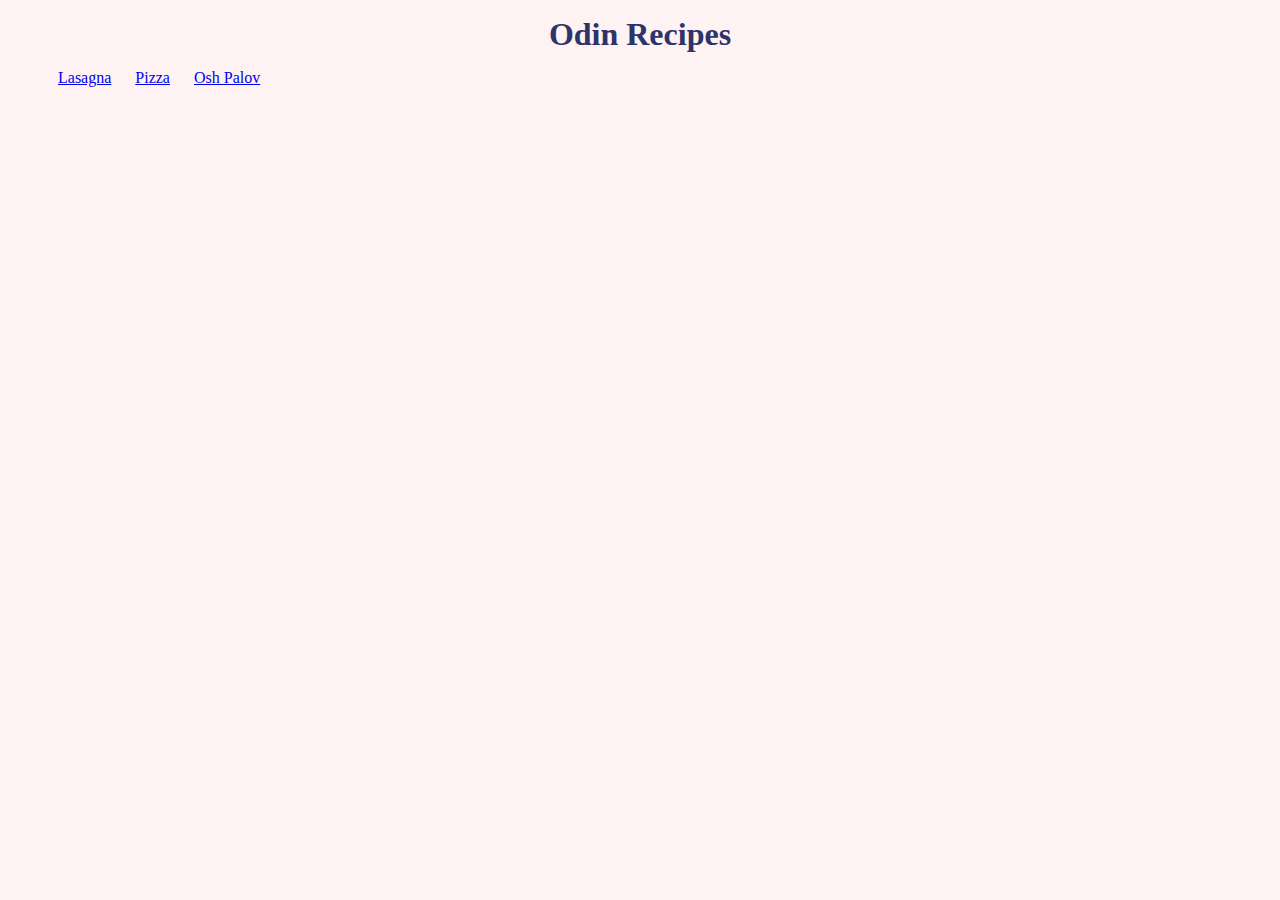
<file: index.html>
<!DOCTYPE html>
<html lang="en">
<head>
    <meta charset="UTF-8">
    <meta name="viewport" content="width=device-width, initial-scale=1.0">
    <link rel="stylesheet" href="style.css">
    <title>Odin Recipes</title>
</head>
<body>
    <h1 id="main_title">Odin Recipes</h1>
    <ul id="recipe_list">
        <li><a href="recipes/lasagna.html">Lasagna</a></li>
        <li><a href="recipes/pizza.html">Pizza</a></li>
        <li><a href="recipes/palov.html">Osh Palov</a></li>
    </ul>
</body>
</html>
</file>
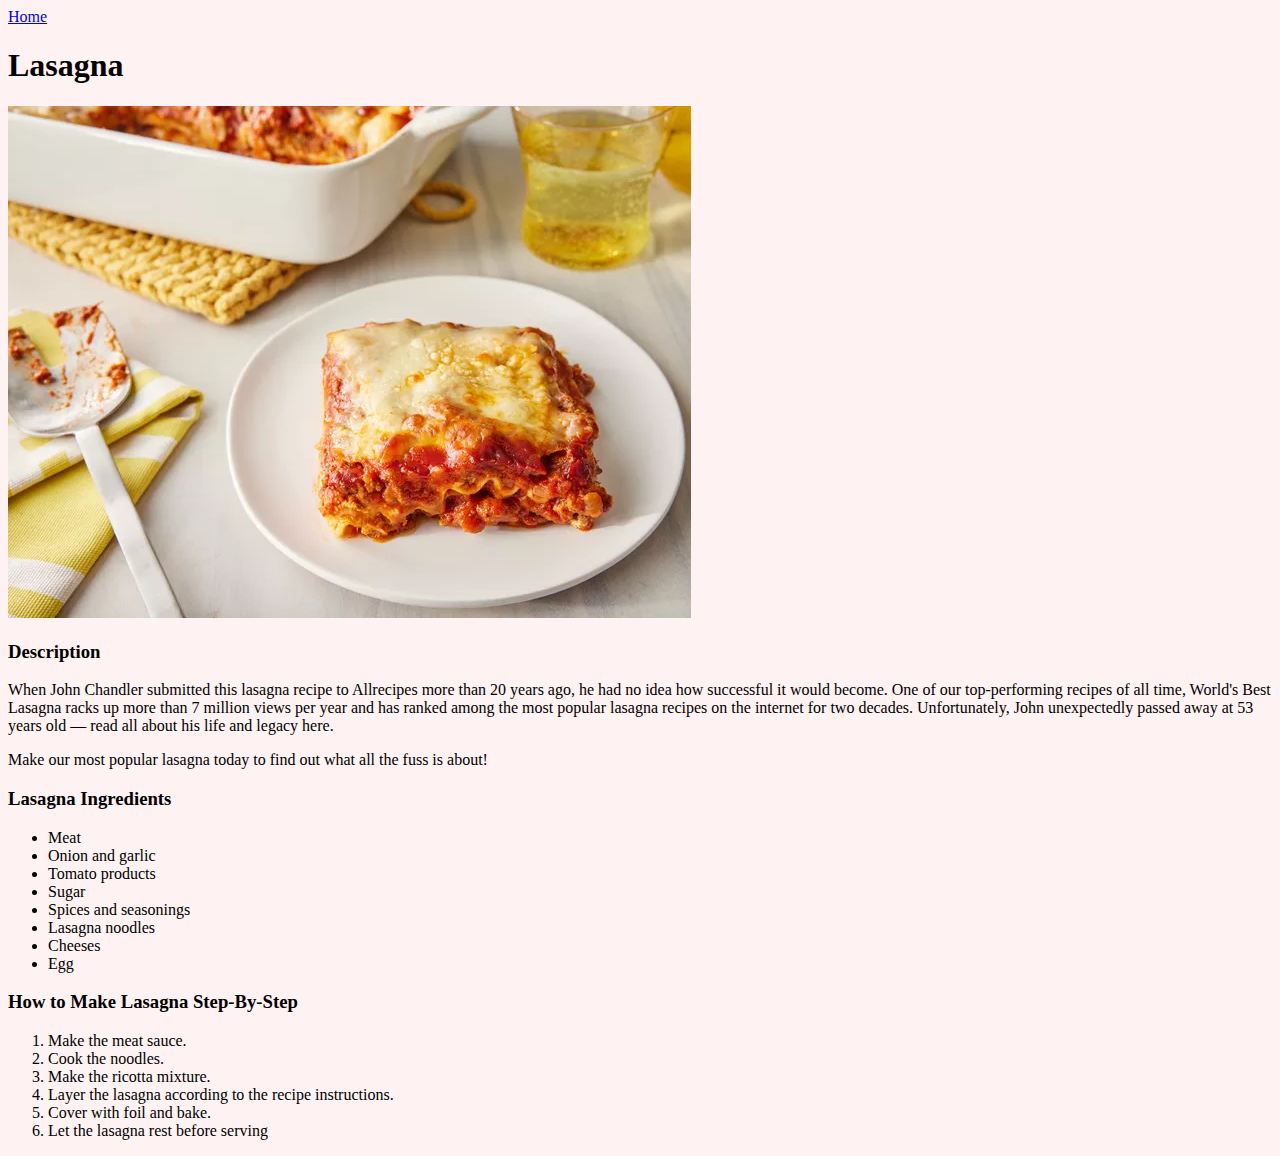
<file: recipes/lasagna.html>
<!DOCTYPE html>
<html lang="en">
<head>
    <meta charset="UTF-8">
    <meta name="viewport" content="width=device-width, initial-scale=1.0">
    <link rel="stylesheet" href="../style.css">
    <title>Lasagna</title>
</head>
<body>
    <a href="../index.html">Home</a>
    <h1>Lasagna</h1>
    <img src="../img/lasagna.png" alt="delicious lasagna">
    <h3>Description</h3>
    <p>When John Chandler submitted this lasagna recipe to Allrecipes more than 20 years ago, he had no idea how successful it would become.
    One of our top-performing recipes of all time, World's Best Lasagna racks up more than 7 million views per year and has ranked among the most popular lasagna recipes on the internet for two decades. 
    Unfortunately, John unexpectedly passed away at 53 years old — read all about his life and legacy here.</p>
    <p>Make our most popular lasagna today to find out what all the fuss is about!</p>
    <h3>Lasagna Ingredients</h3>
    <ul>
        <li>Meat</li>
        <li>Onion and garlic</li>
        <li>Tomato products</li>
        <li>Sugar</li>
        <li>Spices and seasonings</li>
        <li>Lasagna noodles</li>
        <li>Cheeses</li>
        <li>Egg</li>
    </ul>
    <h3>How to Make Lasagna Step-By-Step</h3>
    <ol>
        <li>Make the meat sauce.</li>
        <li>Cook the noodles.</li>
        <li>Make the ricotta mixture.</li>
        <li>Layer the lasagna according to the recipe instructions.</li>
        <li>Cover with foil and bake.</li>
        <li>Let the lasagna rest before serving</li>
    </ol>
</body>
</html>
</file>
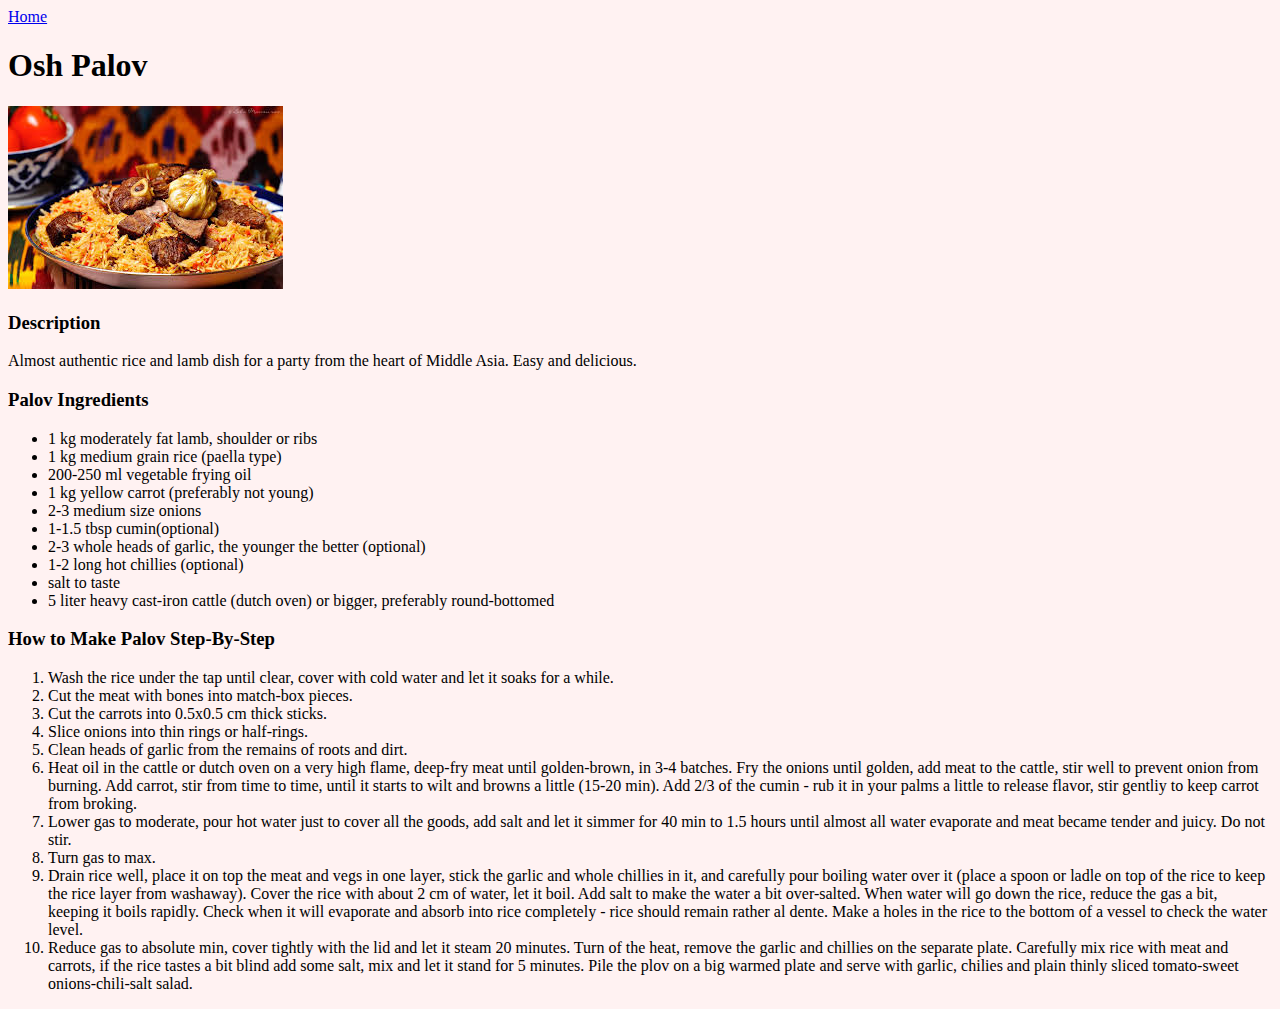
<file: recipes/palov.html>
<!DOCTYPE html>
<html lang="en">
<head>
    <meta charset="UTF-8">
    <meta name="viewport" content="width=device-width, initial-scale=1.0">
    <link rel="stylesheet" href="../style.css">
    <title>Osh Palov</title>
</head>
<body>
    <a href="../index.html">Home</a>
    <h1>Osh Palov</h1>
    <img src="../img/palov.png" alt="delicious palov">
    <h3>Description</h3>
    <p>Almost authentic rice and lamb dish for a party from the heart of Middle Asia. Easy and delicious.</p>
    <h3>Palov Ingredients</h3>
    <ul>
        <li>1 kg moderately fat lamb, shoulder or ribs</li>
        <li>1 kg medium grain rice (paella type)</li>
        <li>200-250 ml vegetable frying oil</li>
        <li>1 kg yellow carrot (preferably not young)</li>
        <li>2-3 medium size onions</li>
        <li>1-1.5 tbsp cumin(optional)</li>
        <li>2-3 whole heads of garlic, the younger the better (optional)</li>
        <li>1-2 long hot chillies (optional)</li>
        <li>salt to taste</li>
        <li>5 liter heavy cast-iron cattle (dutch oven) or bigger, preferably round-bottomed</li>
    </ul>
    <h3>How to Make Palov Step-By-Step</h3>
    <ol>
        <li>Wash the rice under the tap until clear, cover with cold water and let it soaks for a while.</li>
        <li>Cut the meat with bones into match-box pieces.</li>
        <li>Cut the carrots into 0.5x0.5 cm thick sticks.</li>
        <li>Slice onions into thin rings or half-rings.</li>
        <li>Clean heads of garlic from the remains of roots and dirt.</li>
        <li>Heat oil in the cattle or dutch oven on a very high flame, deep-fry meat until golden-brown, in 3-4 batches. Fry the onions until golden, add meat to the cattle, stir well to prevent onion from burning. Add carrot, stir from time to time, until it starts to wilt and browns a little (15-20 min). Add 2/3 of the cumin - rub it in your palms a little to release flavor, stir gentliy to keep carrot from broking.</li>
        <li>Lower gas to moderate, pour hot water just to cover all the goods, add salt and let it simmer for 40 min to 1.5 hours until almost all water evaporate and meat became tender and juicy. Do not stir.</li>
        <li>Turn gas to max.</li>
        <li>Drain rice well, place it on top the meat and vegs in one layer, stick the garlic and whole chillies in it, and carefully pour boiling water over it (place a spoon or ladle on top of the rice to keep the rice layer from washaway). Cover the rice with about 2 cm of water, let it boil. Add salt to make the water a bit over-salted. When water will go down the rice, reduce the gas a bit, keeping it boils rapidly. Check when it will evaporate and absorb into rice completely - rice should remain rather al dente. Make a holes in the rice to the bottom of a vessel to check the water level.</li>
        <li>Reduce gas to absolute min, cover tightly with the lid and let it steam 20 minutes. Turn of the heat, remove the garlic and chillies on the separate plate. Carefully mix rice with meat and carrots, if the rice tastes a bit blind add some salt, mix and let it stand for 5 minutes. Pile the plov on a big warmed plate and serve with garlic, chilies and plain thinly sliced tomato-sweet onions-chili-salt salad.</li>
    </ol>

</body>
</html>
</file>
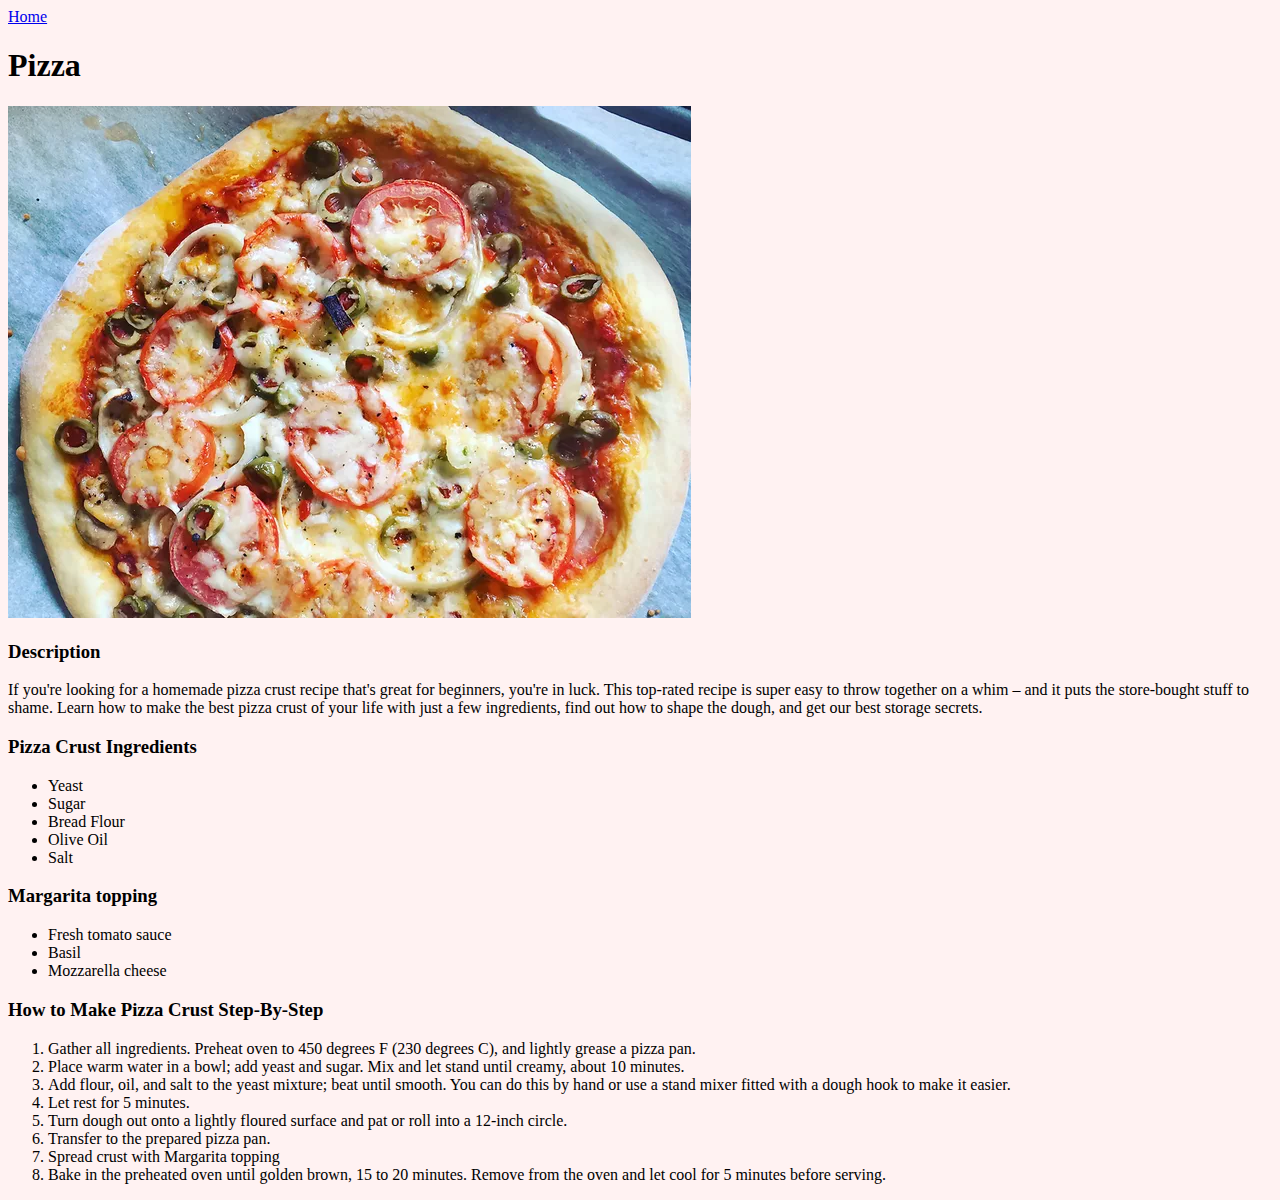
<file: recipes/pizza.html>
<!DOCTYPE html>
<html lang="en">
<head>
    <meta charset="UTF-8">
    <meta name="viewport" content="width=device-width, initial-scale=1.0">
    <link rel="stylesheet" href="../style.css">
    <title>Pizza</title>
</head>
<body>
    <a href="../index.html">Home</a>
    <h1>Pizza</h1>
    <img src="../img/pizza.png" alt="delicious pizza">
    <h3>Description</h3>
    <p>If you're looking for a homemade pizza crust recipe that's great for beginners, you're in luck. This top-rated recipe is super easy to throw together on a whim – and it puts the store-bought stuff to shame. Learn how to make the best pizza crust of your life with just a few ingredients, find out how to shape the dough, and get our best storage secrets.</p>
    <h3>Pizza Crust Ingredients</h3>
    <ul>
        <li>Yeast</li>
        <li>Sugar</li>
        <li>Bread Flour</li>
        <li>Olive Oil</li>
        <li>Salt</li>
    </ul>
    <h3>Margarita topping</h3>
    <ul>
        <li>Fresh tomato sauce</li>
        <li>Basil</li>
        <li>Mozzarella cheese</li>
    </ul>
    <h3>How to Make Pizza Crust Step-By-Step</h3>
    <ol>
        <li>Gather all ingredients. Preheat oven to 450 degrees F (230 degrees C), and lightly grease a pizza pan.</li>
        <li>Place warm water in a bowl; add yeast and sugar. Mix and let stand until creamy, about 10 minutes.</li>
        <li>Add flour, oil, and salt to the yeast mixture; beat until smooth. You can do this by hand or use a stand mixer fitted with a dough hook to make it easier.</li>
        <li>Let rest for 5 minutes.</li>
        <li>Turn dough out onto a lightly floured surface and pat or roll into a 12-inch circle.</li>
        <li>Transfer to the prepared pizza pan.</li>
        <li>Spread crust with Margarita topping</li>
        <li>Bake in the preheated oven until golden brown, 15 to 20 minutes. Remove from the oven and let cool for 5 minutes before serving.</li>
    </ol>
    </body>
</html>
</file>
<file: style.css>
body{
    background-color: rgb(255, 242, 242);
}
#main_title{
    box-sizing: border-box;
    width: 800px;
    margin: 16px auto;
    color: rgb(45, 51, 107);
    text-align: center;
}
#recipe_list li{
    display: inline;
    list-style: none;
    padding: 10px;
    
}
</file>
